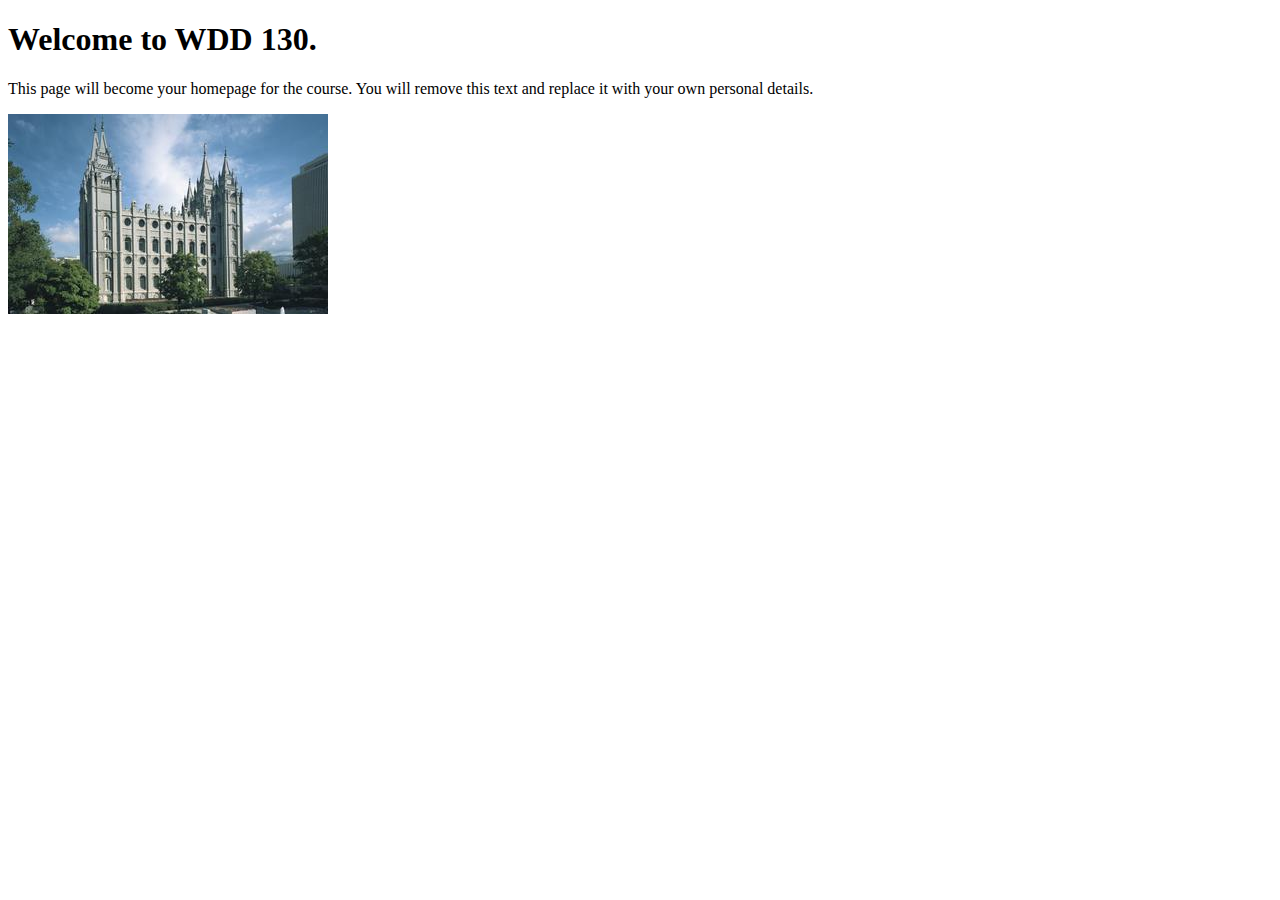
<file: index.html>
<!DOCTYPE html>
<html lang="en">
<head>
    <meta charset="UTF-8">
    <meta name="viewport" content="width=device-width, initial-scale=1.0">
    <title>WDD 130 | Personal Homepage</title>
</head>
<body>
    <h1>Welcome to WDD 130.</h1>
    <p>This page will become your homepage for the course. You will remove this text and replace it with your own personal details.</p>

    <img src="images/salt-lake-temple.jpg" alt="The Salt Lake Temple.">
</body>
</html>
</file>
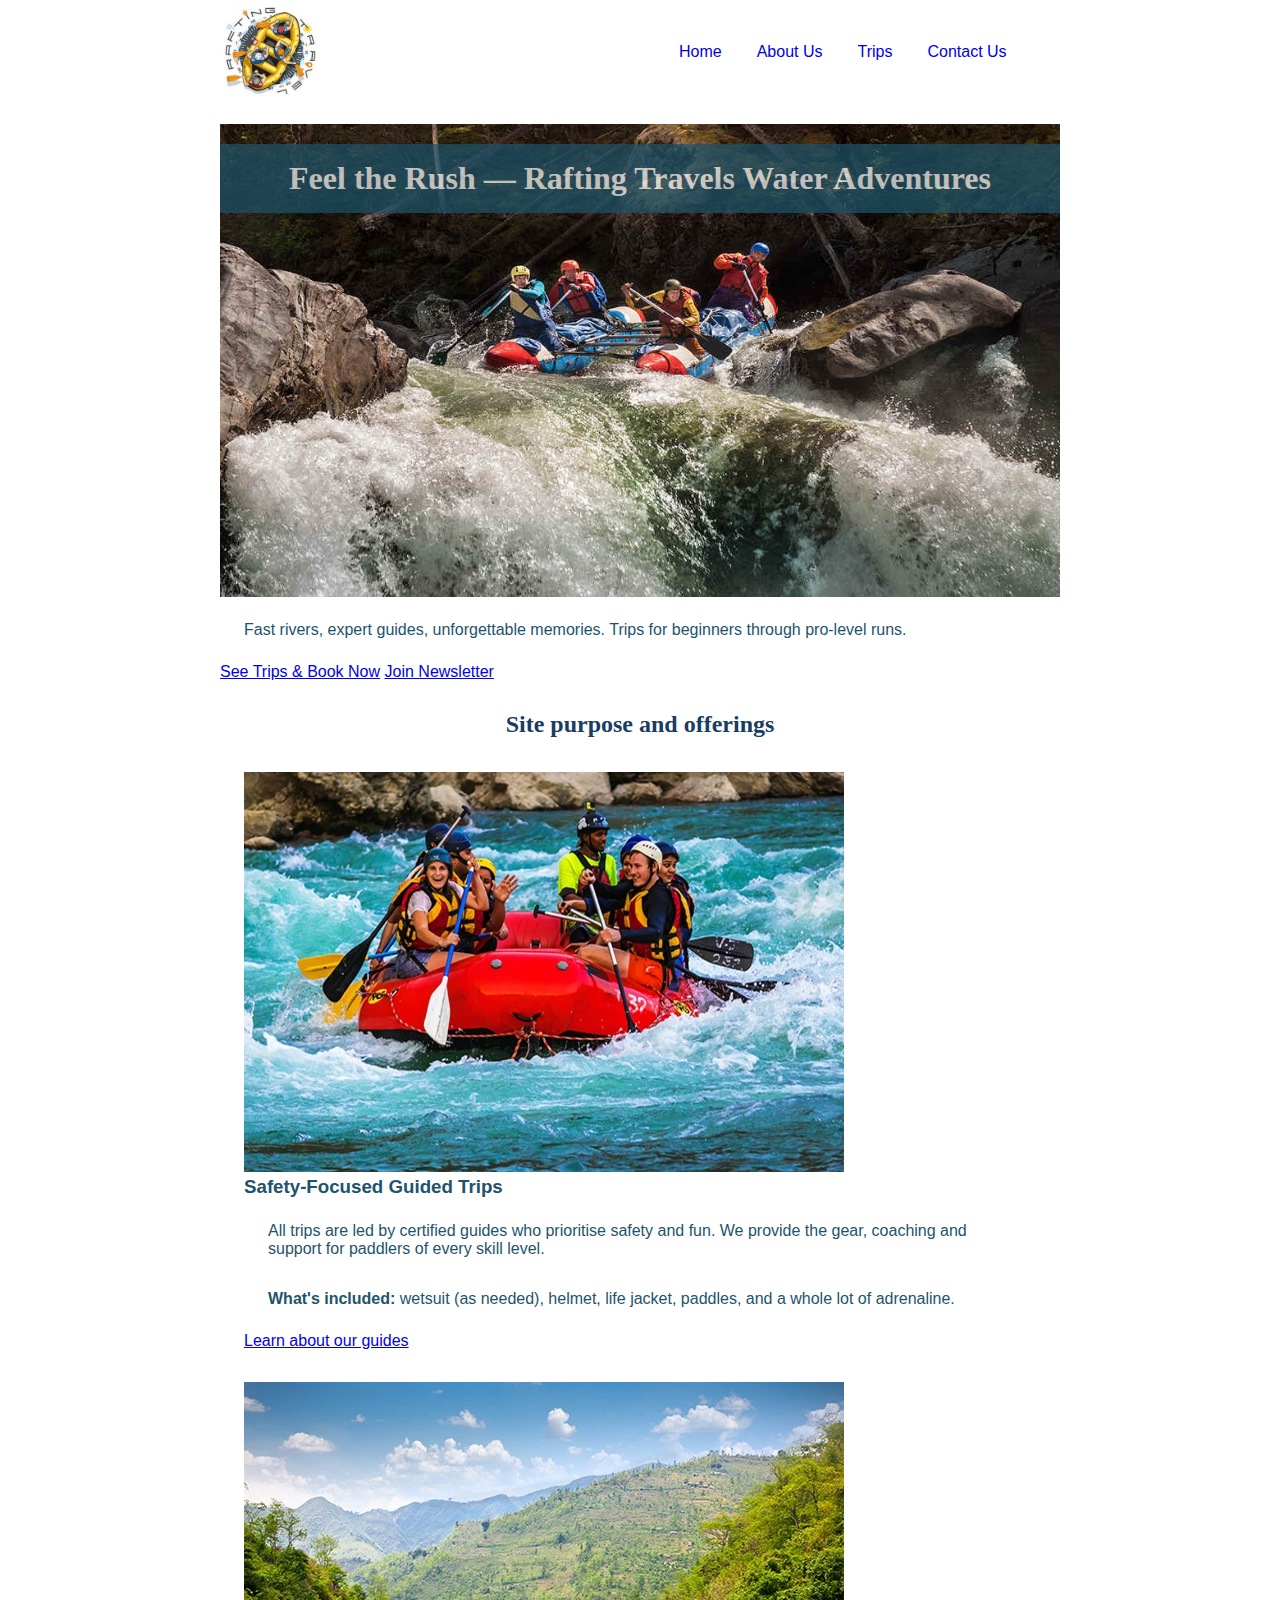
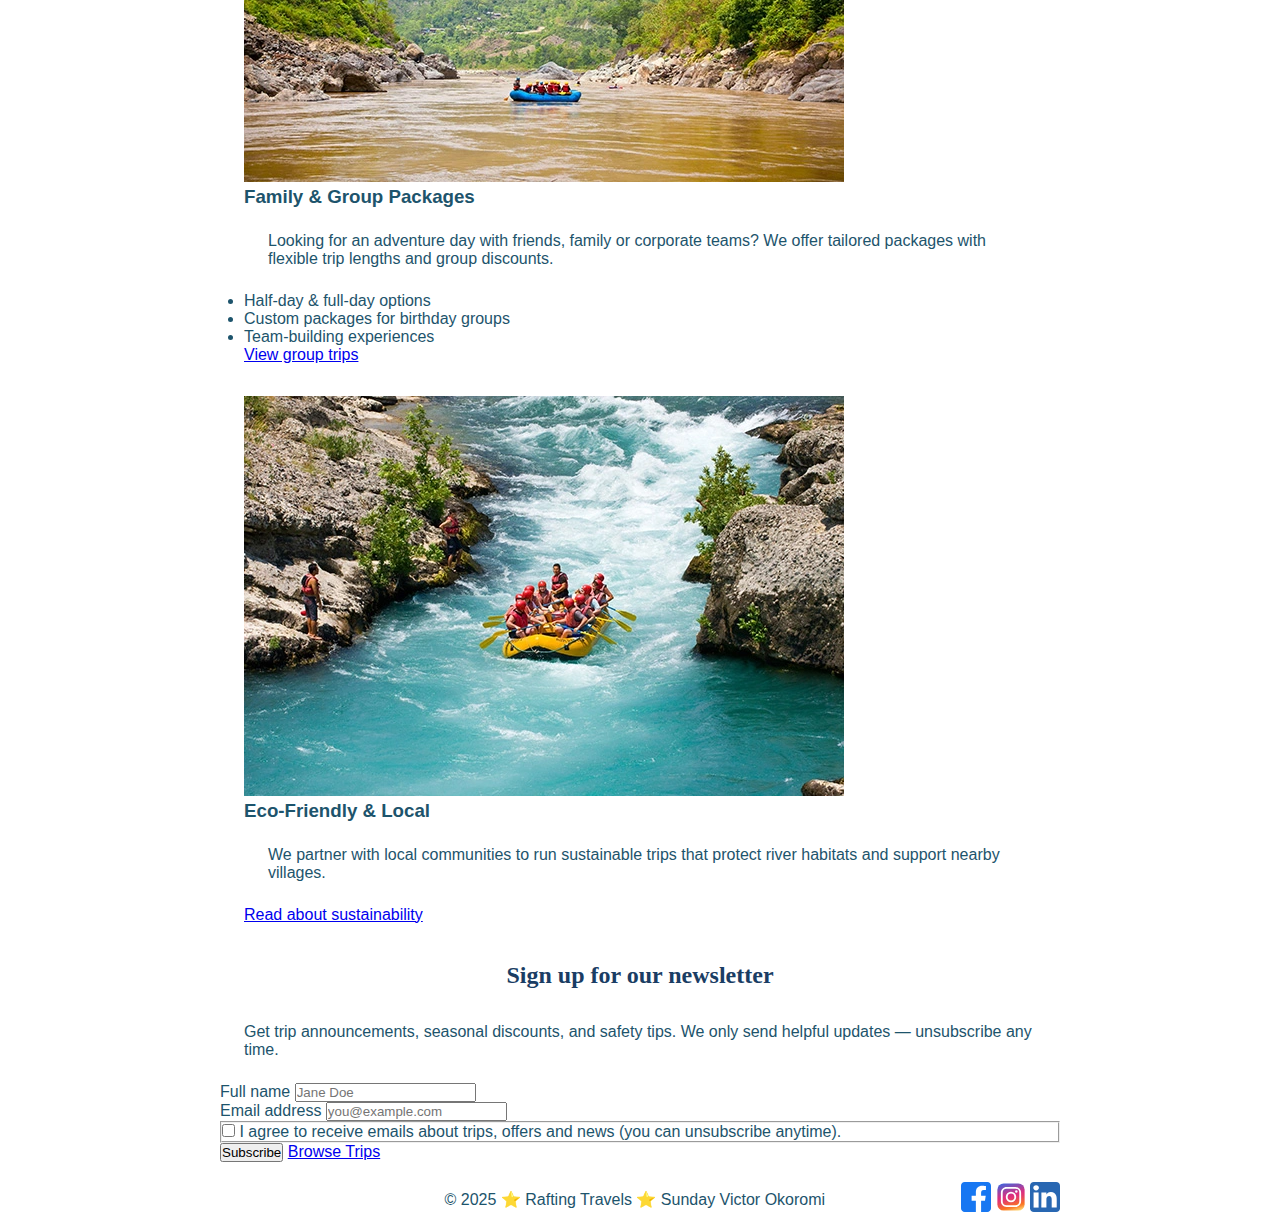
<file: wwr/index.html>
<!DOCTYPE html>
<html lang="en">

<head>
    <meta charset="UTF-8">
    <meta name="viewport" content="width=device-width, initial-scale=1.0">
    <title>Rafting Travels — Home</title>
    <meta name="description" content="Welcome to Rafting Travels where adventure meet expectations.">
    <meta name="author" content="Sunday Victor Okoromi">
    <link rel="stylesheet" href="styles/rafting.css">
</head>

<body>
    <header class="site-header">
        <div class="brand">
            <a href="index.html"><img src="images/logo.jpg" alt="Rafting Travels Logo" /></a>
        </div>

        <nav class="site-nav" aria-label="Main navigation">
            <ul>
                <li><a href="index.html" aria-current="page">Home</a></li>
                <li><a href="about.html">About Us</a></li>
                <li><a href="trips.html">Trips</a></li>
                <li><a href="contact.html">Contact Us</a></li>
            </ul>
        </nav>
    </header>

    <main>
        <!-- HERO -->
        <section class="hero" aria-label="Hero — White water rafting">
            <img src="images/herobanner.jpg" alt="Paddlers navigating rafting water" class="hero-image" />
            <div class="hero-overlay">
                <h1 class="hero-title">Feel the Rush — Rafting Travels Water Adventures</h1>
                <p class="hero-sub">Fast rivers, expert guides, unforgettable memories. Trips for beginners through
                    pro-level runs.</p>

                <div class="hero-ctas">
                    <a class="btn btn-primary" href="trips.html">See Trips & Book Now</a>
                    <a class="btn btn-outline" href="#newsletter">Join Newsletter</a>
                </div>
            </div>
        </section>

        <!-- TWO-COLUMN GRID FOR SITE PURPOSE & OFFERINGS -->
        <section class="grid-section" aria-labelledby="offers-heading">
            <h2 id="offers-heading" class="sr-only">Site purpose and offerings</h2>

            <div class="grid-container">
                <article class="grid-item">
                    <img src="images/imageone.webp" alt="Guide giving rafting safety instructions" class="grid-image" />
                    <div class="grid-content">
                        <h3>Safety-Focused Guided Trips</h3>
                        <p>All trips are led by certified guides who prioritise safety and fun. We provide the gear,
                            coaching and
                            support for paddlers of every skill level.</p>
                        <p><strong>What's included:</strong> wetsuit (as needed), helmet, life jacket, paddles, and a
                            whole lot of
                            adrenaline.</p>
                        <a class="link" href="about.html">Learn about our guides</a>
                    </div>
                </article>

                <article class="grid-item">
                    <img src="images/imagetwo.webp" alt="Family celebrating after a safe rafting trip"
                        class="grid-image" />
                    <div class="grid-content">
                        <h3>Family & Group Packages</h3>
                        <p>Looking for an adventure day with friends, family or corporate teams? We offer tailored
                            packages with
                            flexible trip lengths and group discounts.</p>
                        <ul>
                            <li>Half-day & full-day options</li>
                            <li>Custom packages for birthday groups</li>
                            <li>Team-building experiences</li>
                        </ul>
                        <a class="link" href="trips.html">View group trips</a>
                    </div>
                </article>

                <article class="grid-item highlight">
                    <img src="images/imagethree.webp" alt="River scenery viewed from a raft" class="grid-image" />
                    <div class="grid-content">
                        <h3>Eco-Friendly & Local</h3>
                        <p>We partner with local communities to run sustainable trips that protect river habitats and
                            support
                            nearby villages.</p>
                        <a class="link" href="about.html">Read about sustainability</a>
                    </div>
                </article>
            </div>
        </section>

        <!-- Newsletter sign up -->
        <section id="newsletter" class="newsletter" aria-labelledby="newsletter-heading">
            <h2 id="newsletter-heading">Sign up for our newsletter</h2>
            <p>Get trip announcements, seasonal discounts, and safety tips. We only send helpful updates — unsubscribe
                any time.
            </p>

            <form class="newsletter-form" action="#" method="post" novalidate>
                <div class="form-row">
                    <label for="fullName">Full name</label>
                    <input id="fullName" name="fullName" type="text" placeholder="Jane Doe" required>
                </div>

                <div class="form-row">
                    <label for="email">Email address</label>
                    <input id="email" name="email" type="email" placeholder="you@example.com" required>
                </div>

                <fieldset class="consent">
                    <input id="consent" name="consent" type="checkbox" />
                    <label for="consent">I agree to receive emails about trips, offers and news (you can unsubscribe
                        anytime).</label>
                </fieldset>

                <div class="form-actions">
                    <button type="submit" class="btn btn-primary">Subscribe</button>
                    <a class="btn btn-outline" href="trips.html">Browse Trips</a>
                </div>
            </form>
        </section>
    </main>

    <footer>
        <p>&copy; 2025 ⭐ Rafting Travels ⭐ Sunday Victor Okoromi </p>
        <nav class="socialmedia">
            <a href="https://facebook.com">
                <img src="images/facebook.svg" alt="Facebook Icon">
            </a>
            <a href="https://instagram.com">
                <img src="images/instagram.svg" alt="Instagram Icon">
            </a>
            <a href="https://linkedin.com">
                <img src="images/linkedin.svg" alt="Linkedin Icon">
            </a>
        </nav>
    </footer>

</body>

</html>
</file>
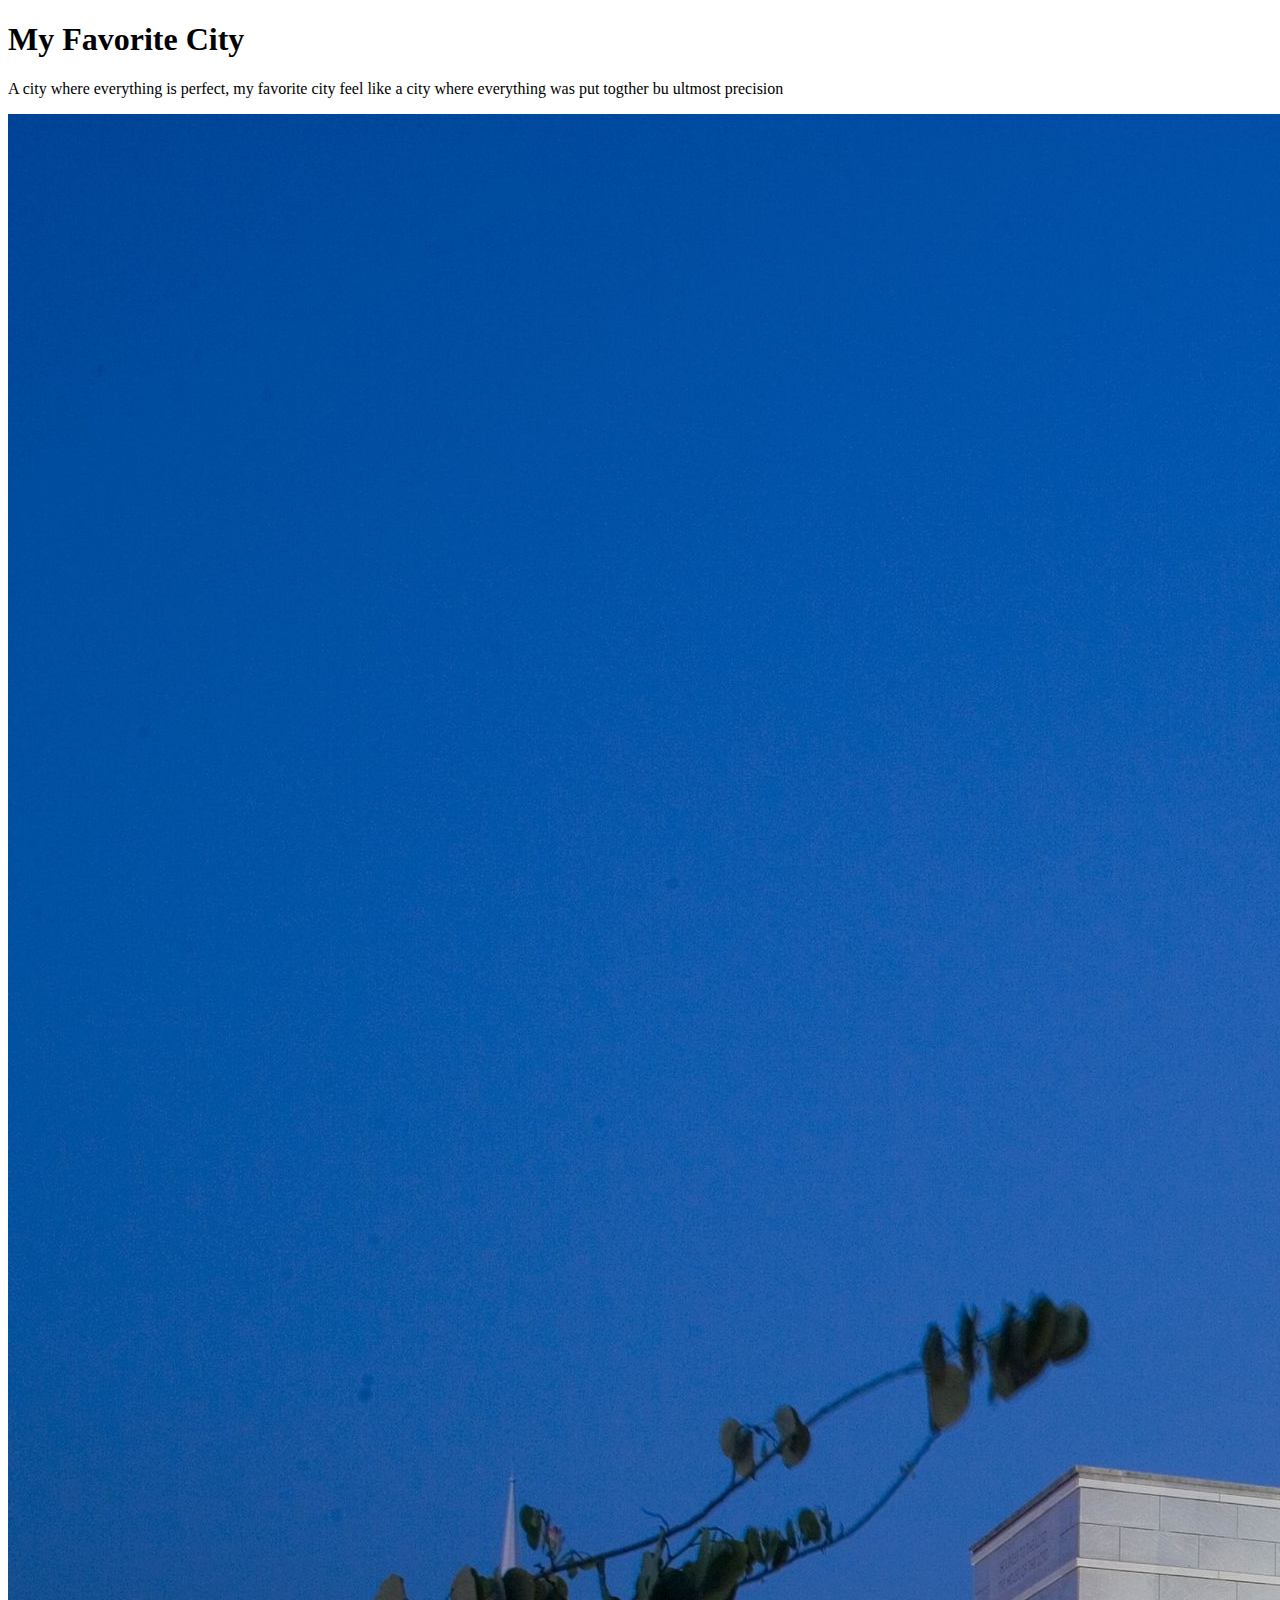
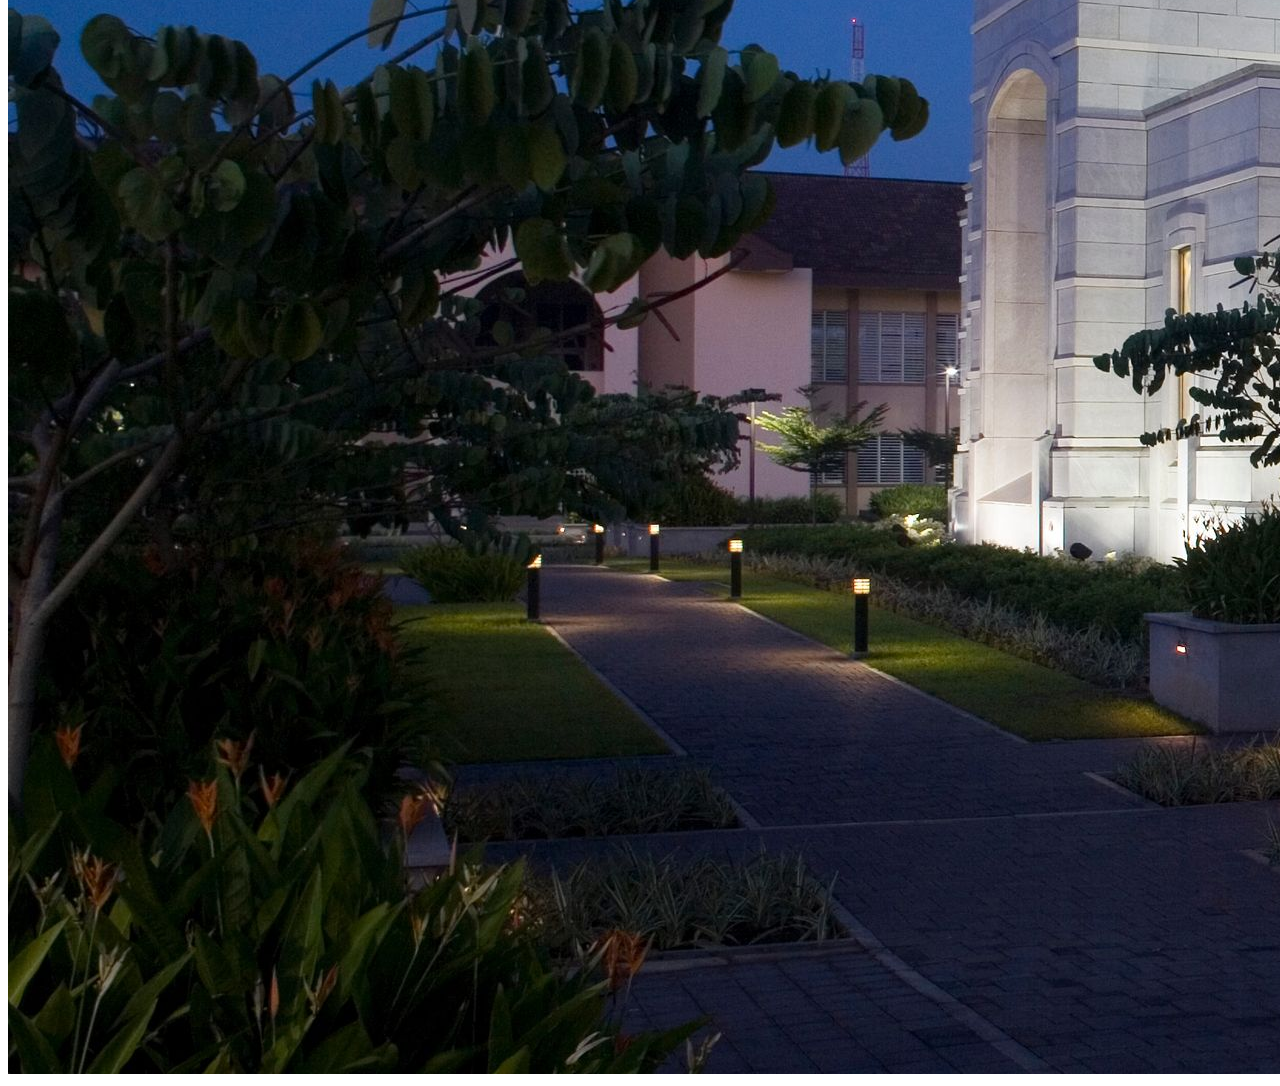
<file: week01/favorite-city.html>
<!DOCTYPE html>
<html lang="en">

<head>
    <meta charset="UTF-8">
    <meta name="viewport" content="width=device-width, initial-scale=1.0">
    <title>My Favorite City</title>
</head>

<body>
    <h1>My Favorite City</h1>
    <p>A city where everything is perfect, my favorite city feel like a
        city where everything was put togther bu ultmost precision
    </p>

    <img src="./images/temple-large.jpeg" alt="favorite_city" />
</body>

</html>
</file>
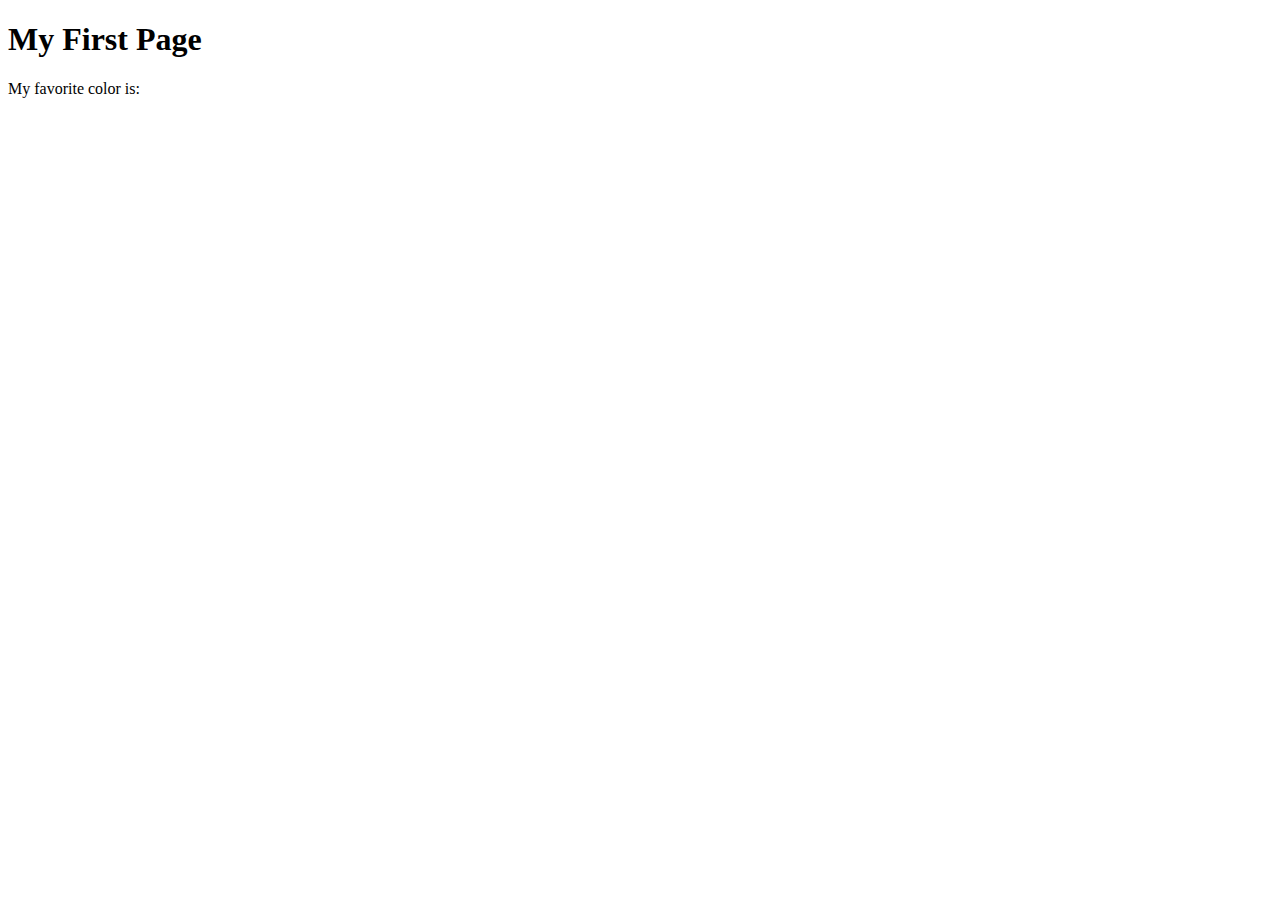
<file: week01/first-page.html>
<!DOCTYPE html>
<html lang="en">
<head>
    <meta charset="UTF-8">
    <meta name="viewport" content="width=device-width, initial-scale=1.0">
    <title>My First Page</title>
</head>
<body>
    <h1>My First Page</h1>
    <p>My favorite color is: </p>
</body>
</html>
</file>
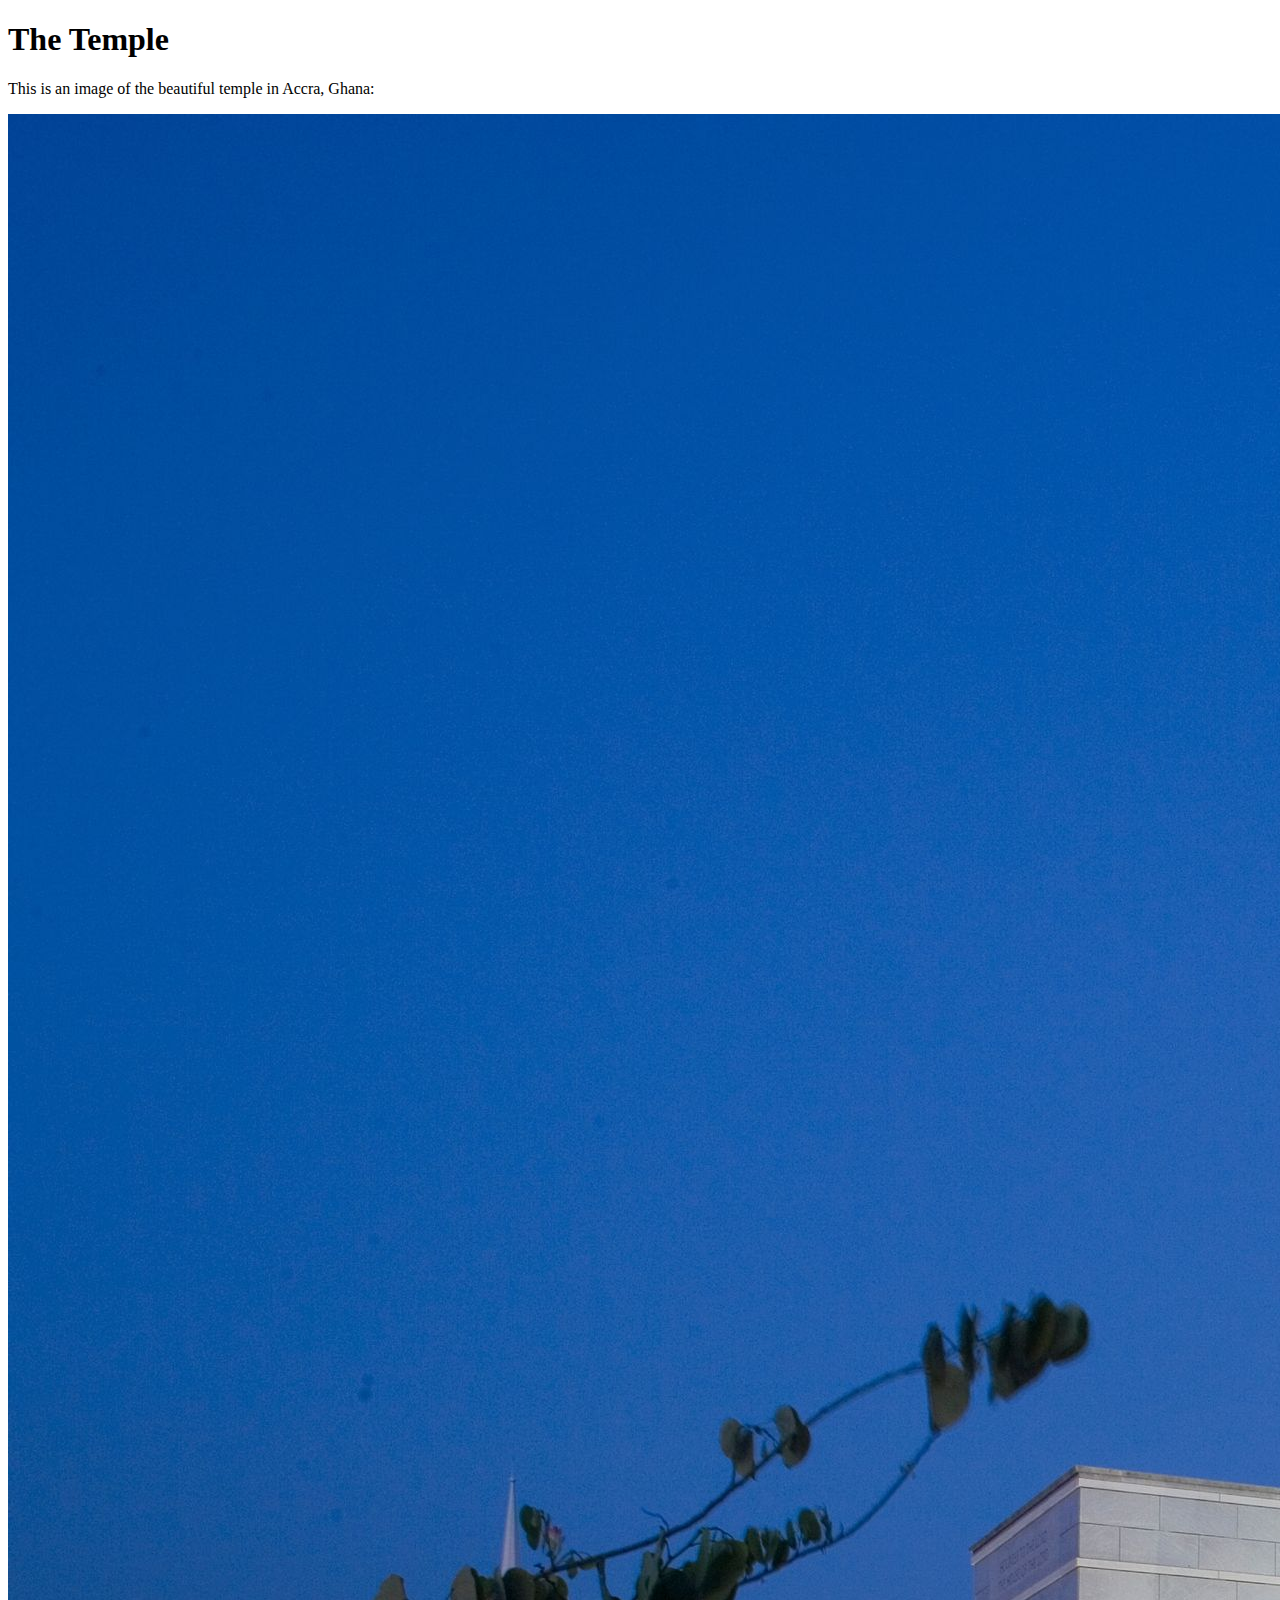
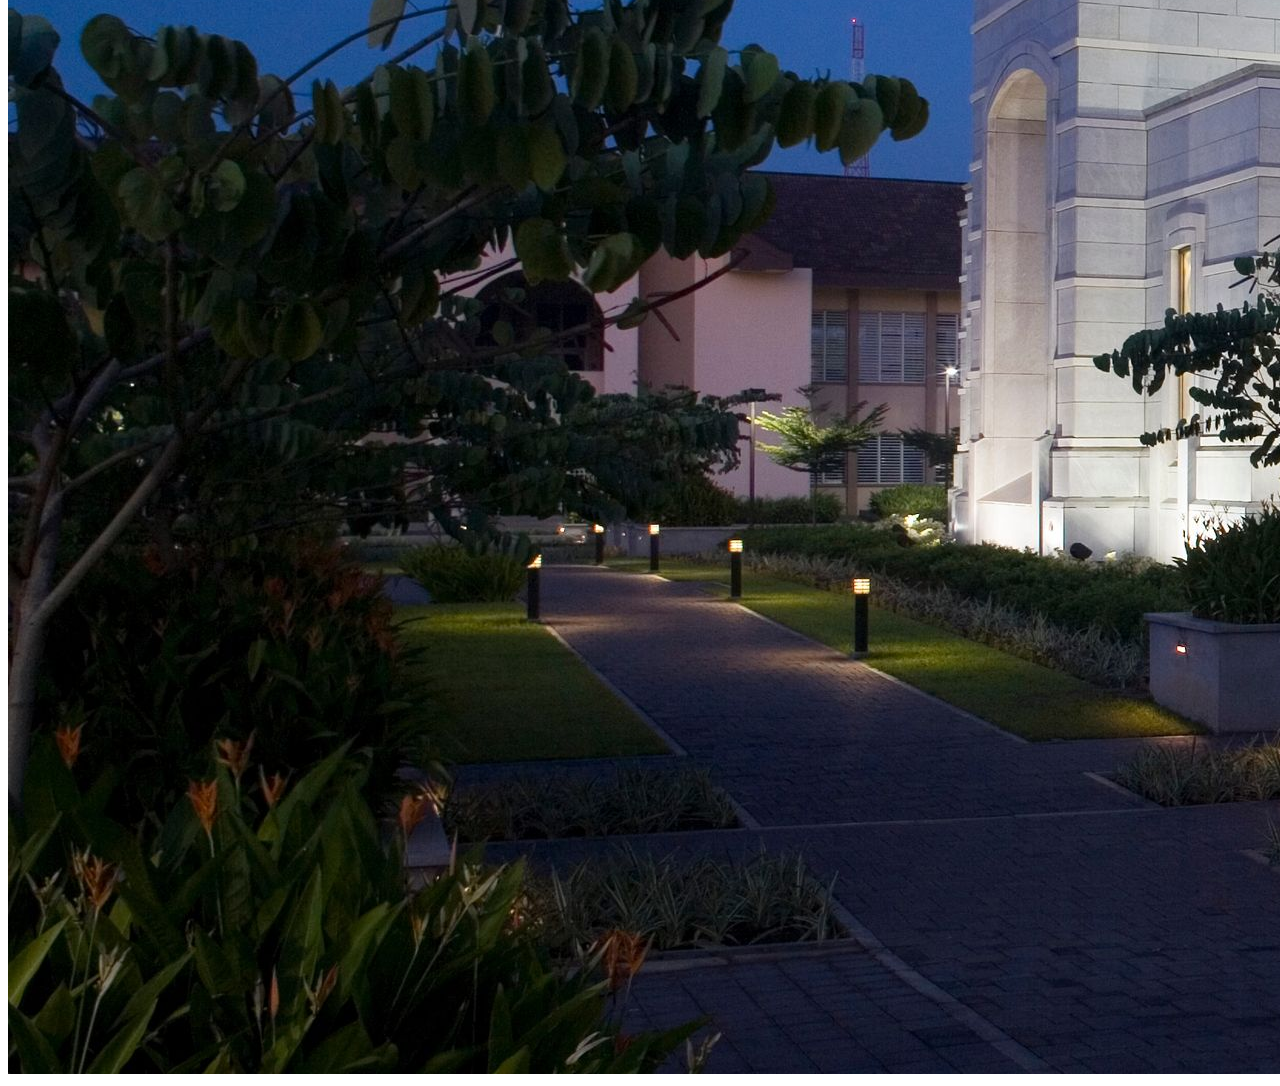
<file: week01/images.html>
<!DOCTYPE html>
<html lang="en">
<head>
    <meta charset="UTF-8">
    <meta name="viewport" content="width=device-width, initial-scale=1.0">
    <title>Temple Image</title>
</head>
<body>
    <h1>The Temple</h1>
    <p>This is an image of the beautiful temple in Accra, Ghana:</p>
    <img src="images/temple-large.jpeg" alt="The Accra Ghana Temple">
    
</body>
</html>
</file>
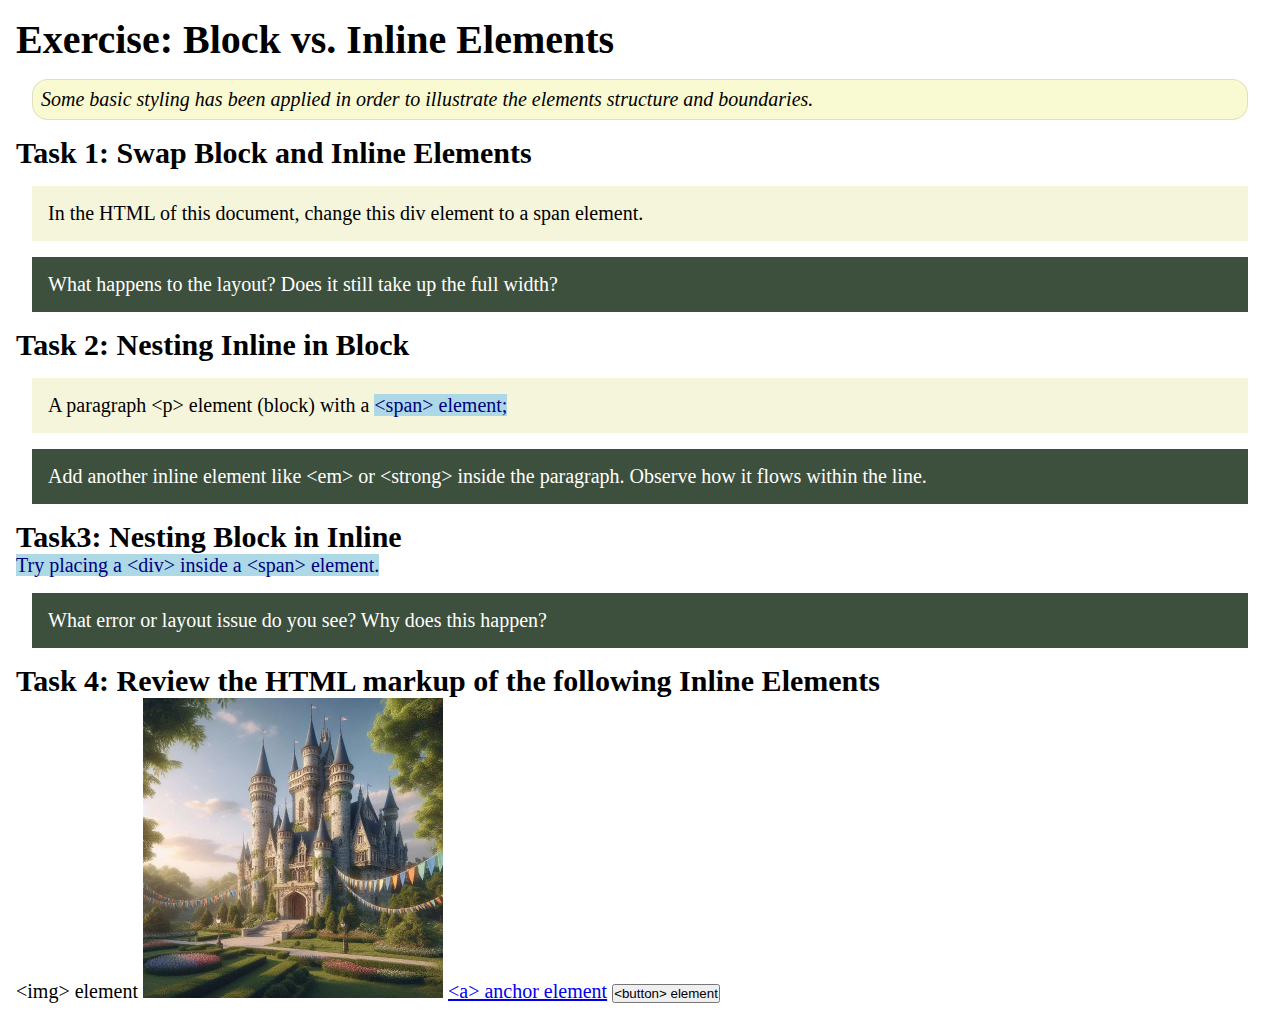
<file: week02/block-vs-inline.html>
<!DOCTYPE html>
<html lang="en">

<head>
    <meta charset="UTF-8">
    <meta name="viewport" content="width=device-width, initial-scale=1.0">
    <title>Exercise: Block vs. Inline Elements</title>
    <link rel="stylesheet" href="styles/block-vs-inline.css">
</head>

<body>
    <main>
        <h1>Exercise: Block vs. Inline Elements</h1>
        <p class="note">Some basic styling has been applied in order to illustrate the elements structure and
            boundaries.</p>

        <h2>Task 1: Swap Block and Inline Elements</h2>
        <div>In the HTML of this document, change this div element to a span element.</div>

        <p class="question">What happens to the layout? Does it still take up the full width?</p>

        <h2>Task 2: Nesting Inline in Block</h2>
        <p>A paragraph &lt;p&gt; element (block) with a <span>&lt;span&gt; element;</span></p>
        <p class="question">Add another inline element like &lt;em&gt; or &lt;strong&gt; inside the paragraph. Observe
            how it flows within the line.</p>

        <h2>Task3: Nesting Block in Inline</h2>
        <span>Try placing a &lt;div&gt; inside a &lt;span&gt; element.</span>
            <p class="question">What error or layout issue do you see? Why does this happen?</p>


            <h2>Task 4: Review the HTML markup of the following Inline Elements</h2>
        &lt;img&gt; element
        <img src="images/castle.webp" alt="placeholder image (images are inline)" width="300" height="300">
        <a href="https://churchofjesuschrist.org">&lt;a&gt; anchor element</a>
        <button type="button">&lt;button&gt; element</button>
    </main>
</body>

</html>
</file>
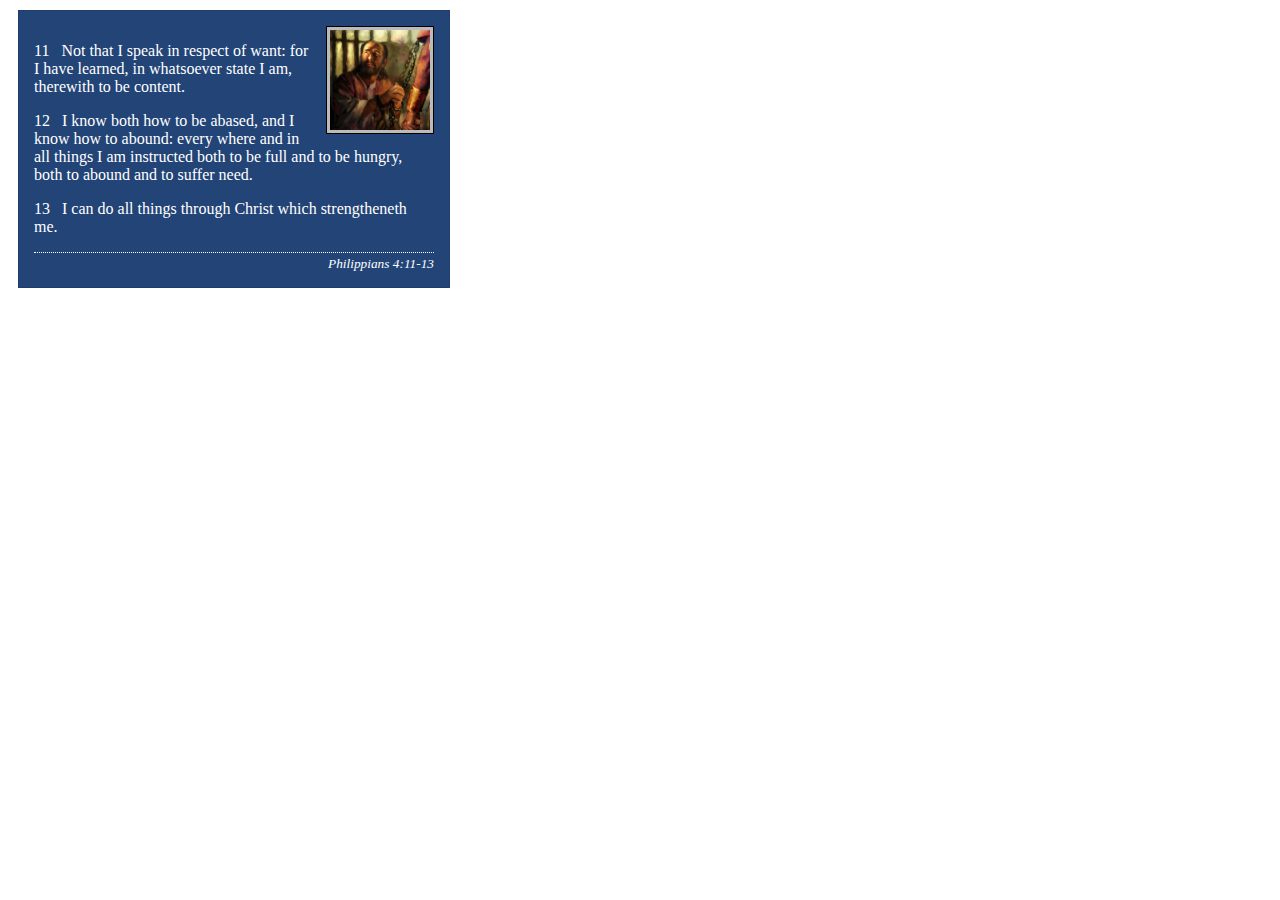
<file: week02/box-model-solution.html>
<!DOCTYPE html>
<html lang="en">
<head>
    <meta charset="UTF-8">
    <meta name="viewport" content="width=device-width, initial-scale=1.0">
    <title>Box Model Activity</title>
    <link rel="stylesheet" href="styles/box-model-solution.css">
</head>
<body>
    <main>
        <div class="callout">
            <img src="images/apostle-paul-imprisoned.webp" alt="Paul the Apostle - Imprisoned in Rome" width="200" height="200">
            <blockquote>
                <p>11 &nbsp; Not that I speak in respect of want: for I have learned, in whatsoever state I am, therewith to be content.</p>
                <p>12 &nbsp; I know both how to be abased, and I know how to abound: every where and in all things I am instructed both to be full and to be hungry, both to abound and to suffer need.</p>
                <p>13 &nbsp; I can do all things through Christ which strengtheneth me.</p>
            </blockquote>
            <cite>Philippians 4:11-13</cite>
        </div>
    </main>
</body>
</html>
</file>
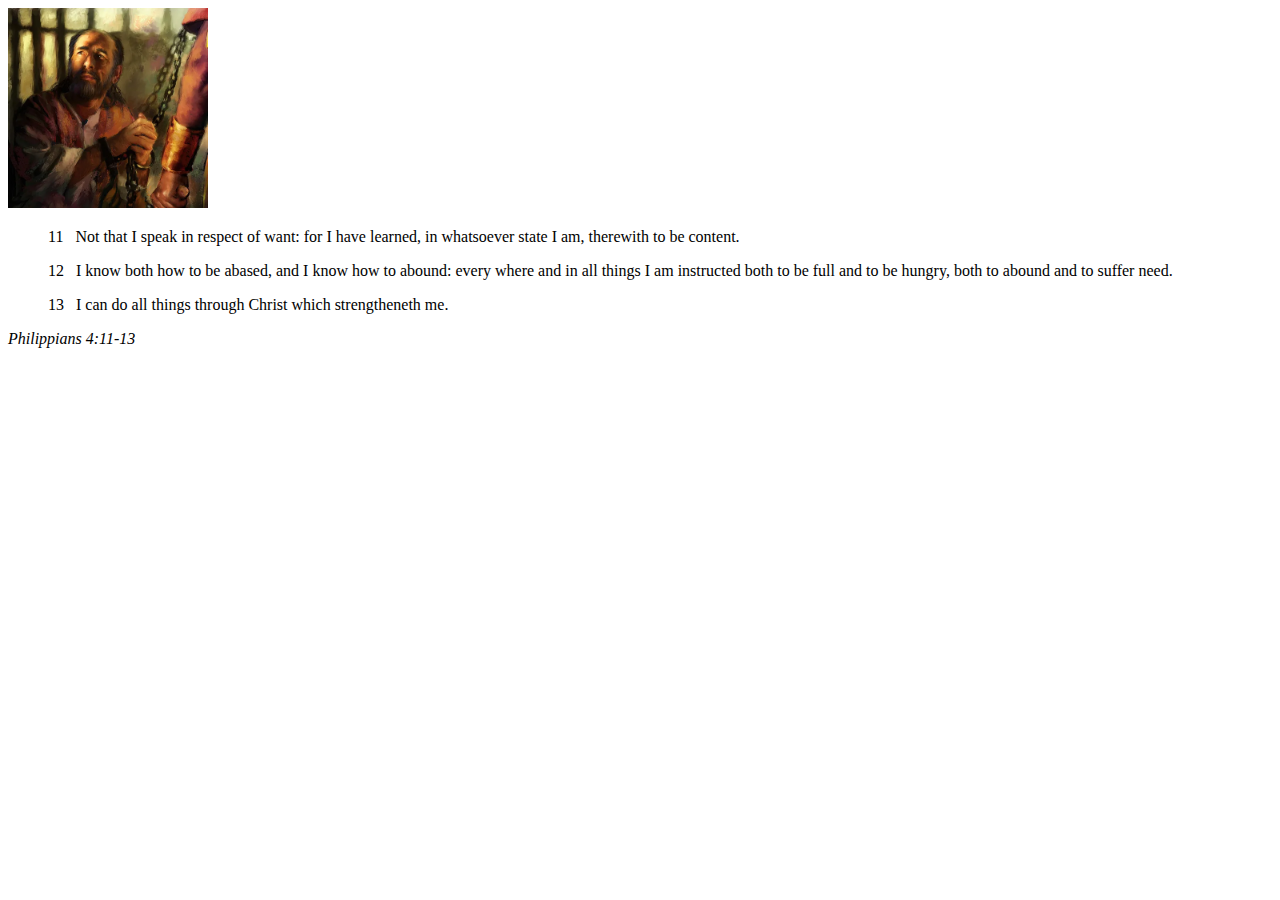
<file: week02/box-model.html>
<!DOCTYPE html>
<html lang="en">
<head>
    <meta charset="UTF-8">
    <meta name="viewport" content="width=device-width, initial-scale=1.0">
    <title>Box Model Activity</title>
</head>
<body>
    <main>
        <div class="callout">
            <img src="images/apostle-paul-imprisoned.webp" alt="Paul the Apostle - Imprisoned in Rome" width="200" height="200">
            <blockquote>
                <p>11 &nbsp; Not that I speak in respect of want: for I have learned, in whatsoever state I am, therewith to be content.</p>
                <p>12 &nbsp; I know both how to be abased, and I know how to abound: every where and in all things I am instructed both to be full and to be hungry, both to abound and to suffer need.</p>
                <p>13 &nbsp; I can do all things through Christ which strengtheneth me.</p>
            </blockquote>
            <cite>Philippians 4:11-13</cite>
        </div>
    </main>
</body>
</html>
</file>
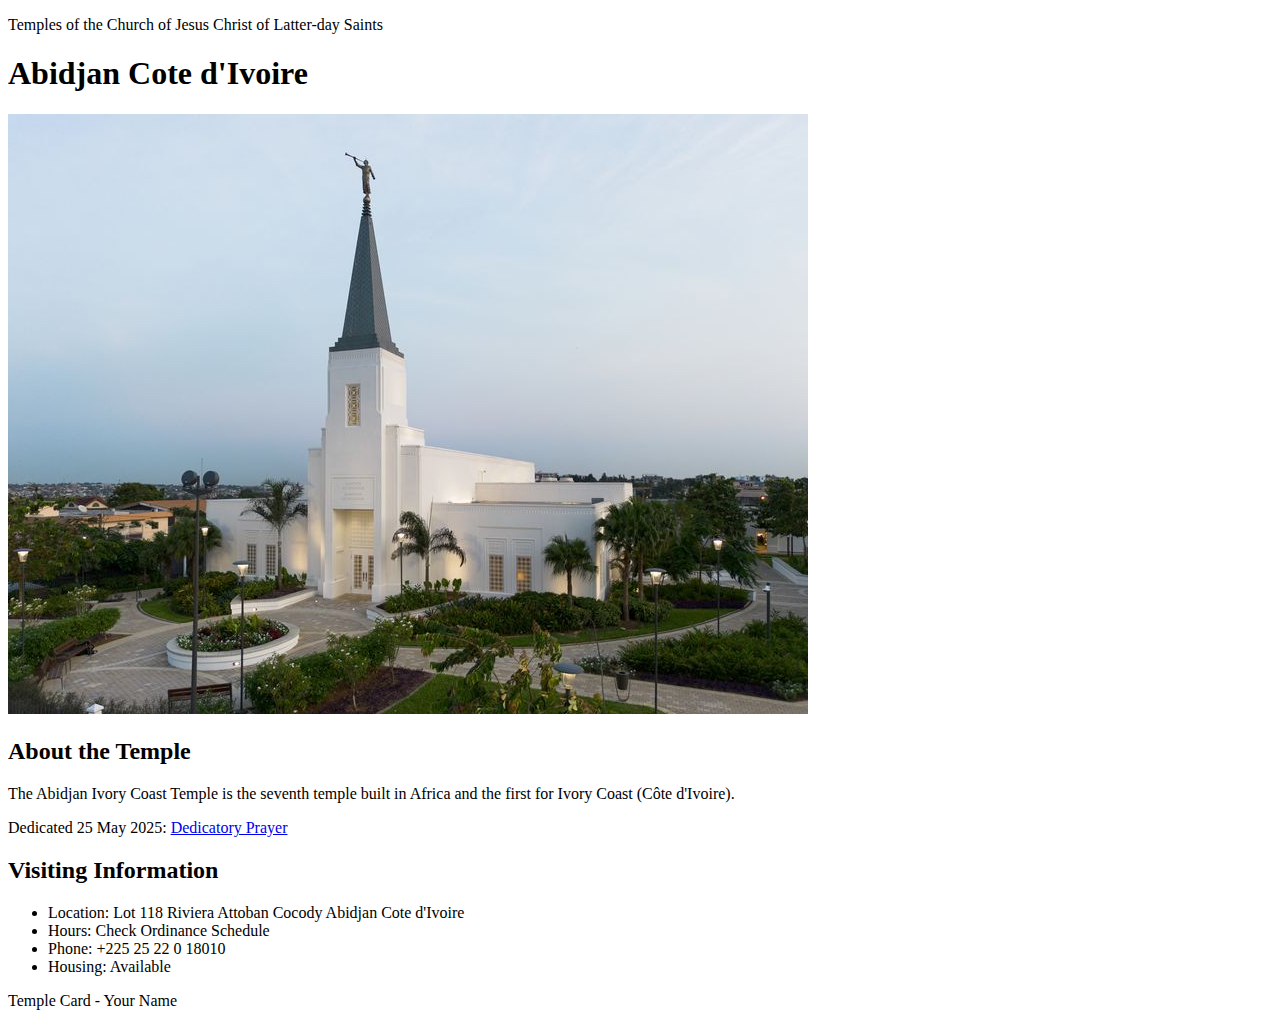
<file: week02/temple.html>
<!DOCTYPE html>
<html lang="en">

<head>
    <meta charset="UTF-8">
    <meta name="viewport" content="width=device-width, initial-scale=1.0">
    <title>Temple Card - Abidjan Cote d'Ivoire</title>
</head>

<body>
    <header>
        <p>Temples of the Church of Jesus Christ of Latter-day Saints</p>
    </header>
    <main>
        <h1>Abidjan Cote d'Ivoire</h1>
        <picture>
            <img src="images/abidjan-ivory-coast.jpeg" alt="Abidjan Cote d'Ivoire Temple">
        </picture>
        <section>
            <h2>About the Temple</h2>
            <p>The Abidjan Ivory Coast Temple is the seventh temple built in Africa and the first for Ivory Coast (Côte
                d'Ivoire).</p>
            <p>Dedicated 25 May 2025: <a
                    href="https://www.churchofjesuschrist.org/temples/dedicatory-prayer/abidjan-ivory-coast-temple/2025-05-25?lang=eng"
                    target="_blank" rel="noopener noreferrer">Dedicatory Prayer</a></p>
        </section>
        <section>
            <h2>Visiting Information</h2>
            <ul>
                <li>Location: Lot 118 Riviera Attoban Cocody Abidjan Cote d'Ivoire</li>
                <li>Hours: Check Ordinance Schedule</li>
                <li>Phone: +225 25 22 0 18010</li>
                <li>Housing: Available</li>
            </ul>
        </section>
    </main>
    <footer>
        <p>Temple Card - Your Name</p>
    </footer>
</body>

</html>
</file>
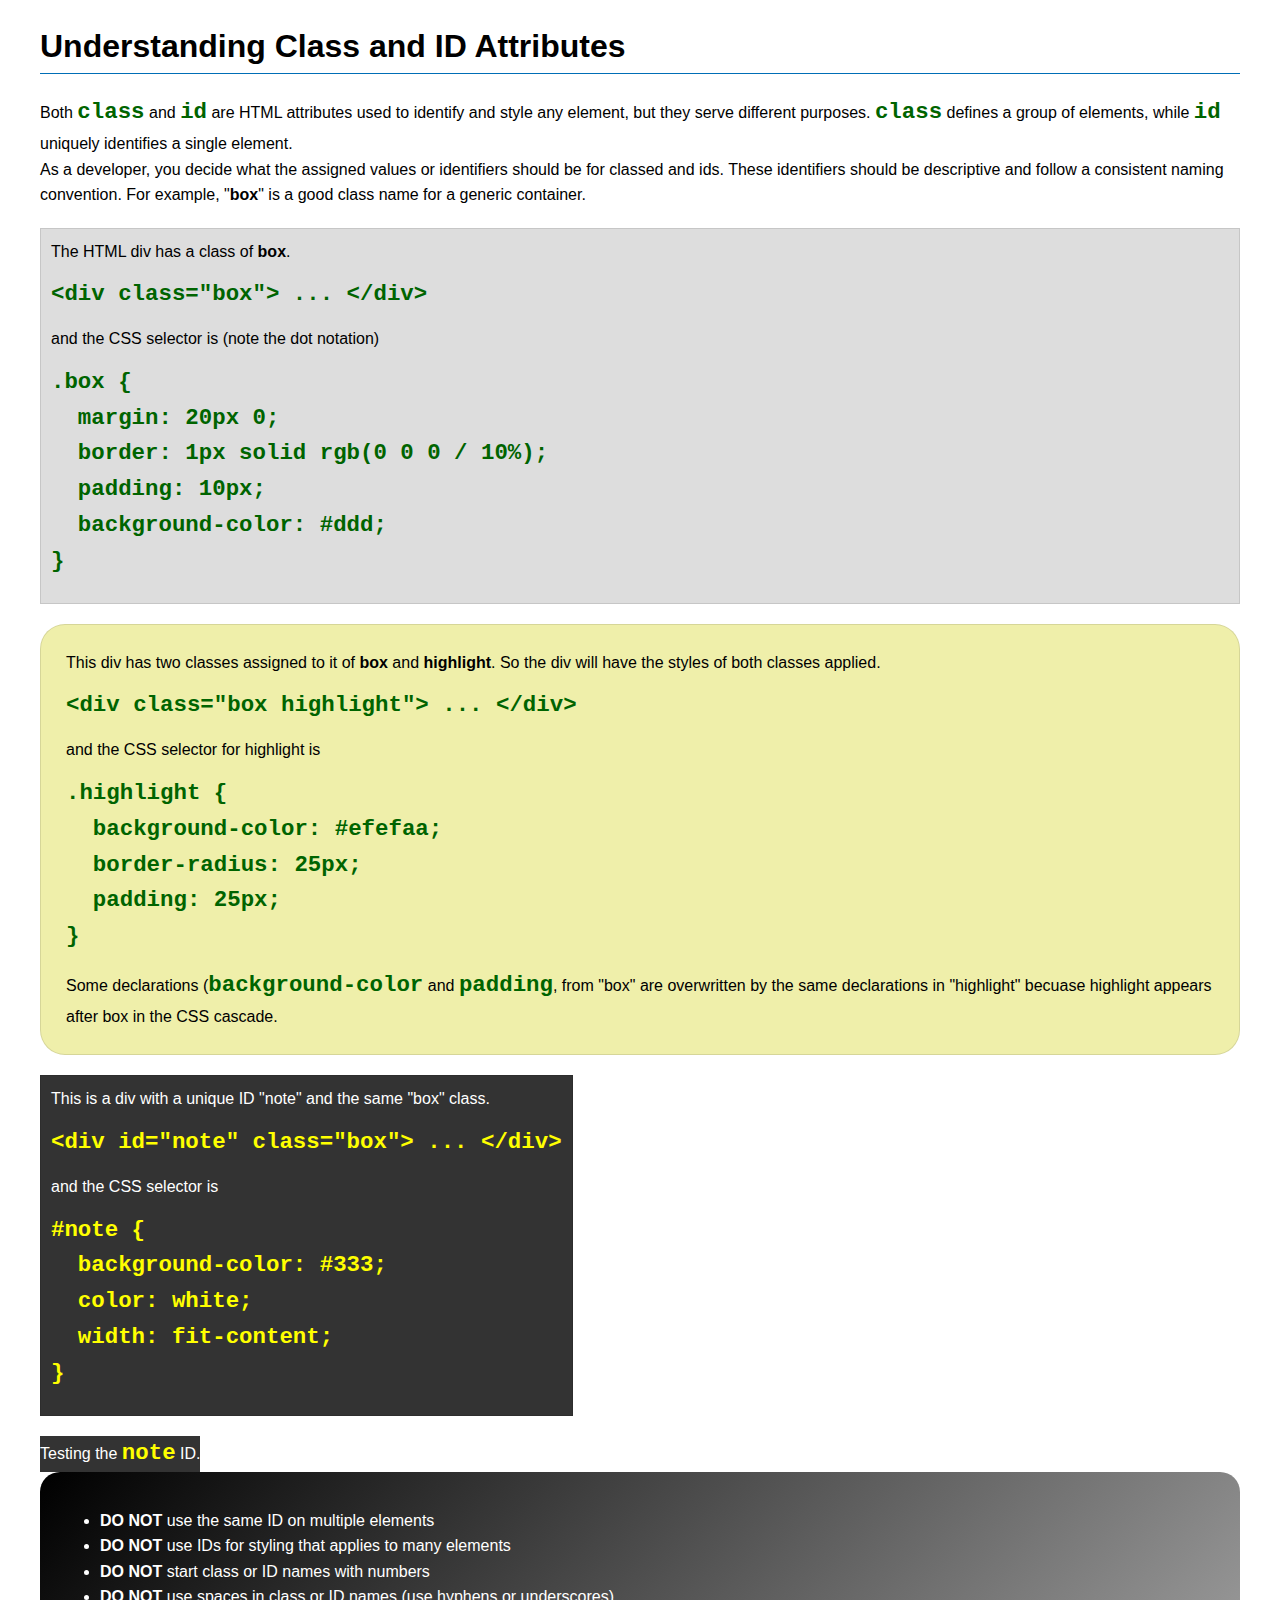
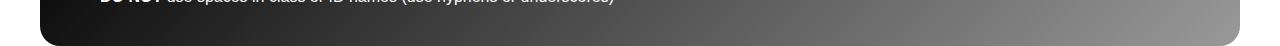
<file: week03/class-and-id.html>
<!DOCTYPE html>
<html lang="en">

<head>
    <meta charset="UTF-8">
    <meta name="viewport" content="width=device-width, initial-scale=1.0">
    <title>Class vs ID Attributes</title>
    <link rel="stylesheet" href="styles/class-and-id.css">
</head>

<body>
    <h1>Understanding Class and ID Attributes</h1>
    <p>Both <code>class</code> and <code>id</code> are HTML attributes used to identify and style any element, but they
        serve different purposes. <code>class</code> defines a group of elements, while <code>id</code> uniquely
        identifies a single element.</p>
    <p>As a developer, you decide what the assigned values or identifiers should be for classed and ids. These
        identifiers should be
        descriptive and follow a consistent naming convention. For example, "<strong>box</strong>" is a good class name
        for a generic container.</p>
    <div class="box">
        <p>The HTML div has a class of <strong>box</strong>.</p>
        <pre><code class="html">&lt;div class="box"&gt; ... &lt;/div&gt;</code></pre>
        and the CSS selector is (note the dot notation)
        <pre><code class="css">.box {
  margin: 20px 0;
  border: 1px solid rgb(0 0 0 / 10%);
  padding: 10px;
  background-color: #ddd; 
}</code></pre>
    </div>

    <div class="box highlight">
        <p>This div has two classes assigned to it of <strong>box</strong> and <strong>highlight</strong>. So the div
            will have the styles of both classes applied.</p>
        <pre><code class="html">&lt;div class="box highlight"&gt; ... &lt;/div&gt;</code></pre>
        and the CSS selector for highlight is
        <pre><code class="css">.highlight {
  background-color: #efefaa;
  border-radius: 25px;
  padding: 25px;
}</code></pre>
<p>Some declarations (<code>background-color</code> and <code>padding</code>, from "box" are overwritten by the same declarations in "highlight" becuase highlight appears after box in the CSS cascade.</p>
    </div>

    <div id="note" class="box">
        <p>This is a div with a unique ID "note" and the same "box" class.</p>
        <pre><code class="html">&lt;div id="note" class="box"&gt; ... &lt;/div&gt;</code></pre>
        and the CSS selector is
        <pre><code class="css">#note {
  background-color: #333;
  color: white;
  width: fit-content;
}</code></pre>
    </div>

    <div id="note">
        <p>Testing the <code>note</code> ID.</p>
    </div>

    <section id="best-practice">
        <ul>
            <li><strong>DO NOT</strong> use the same ID on multiple elements</li>
            <li><strong>DO NOT</strong> use IDs for styling that applies to many elements</li>
            <li><strong>DO NOT</strong> start class or ID names with numbers</li>
            <li><strong>DO NOT</strong> use spaces in class or ID names (use hyphens or underscores)</li>
        </ul>
    </section>




</body>

</html>
</file>
<file: wwr/styles/rafting.css>
:root {
    --primary-color: #0C2B4E;
    --secondary-color: #1A3D64;
    --accent1-color: #1D546C;
    --accent2-color: #F4F4F4;
    --heading-font: "Times New Romans", "Georgia", serif;
    --body-font: Arial, Helvetica, sans-serif;

}

* {
    margin: 0;
    padding: 0;
    box-sizing: border-box;
}

body {
    font-family: var(--body-font);
    color: var(--accent1-color);
}

header, main, footer {
    width: 840px;
    margin: 0 auto;
}

header {
    display: grid;
    grid-template-columns: 1fr 1fr;
    align-items: center;
}

h1, h2 {
    font-family: var(--heading-font);
    color: var(--primary-color);
}

h2 {
    color: var(--secondary-color);
    text-align: center;
    font-weight: 700;
    padding: 10px;
}

nav ul {
    display: flex;
    gap: 5px;
    list-style: none;
}

nav li  {
    padding: 5px 15px;
}

nav li a {
    text-decoration: none;
}

header img {
    width: 100px;
}

nav, p, section, article {
    margin: 16px;
    padding: 8px;
}

.socialmedia a {
    text-decoration: none;
}


.hero {
    position: relative;
}

.hero img {
    display: block;
    width: 100%;
    height: auto;
}

h1 {
    position: absolute;
    top: 20px;
    width: 100%;
    padding: 16px;
    text-align: center;
    opacity: 0.7;
    background-color: var(--accent1-color);
    color: #fff;
}

.hero article {
   position: absolute;
   background-color: var(--accent1-color); 
   color: var( --accent2-color);
   bottom: 10px;
   opacity: .8;
}

.hero article img {
    width: 125px;
    float: right;
    box-shadow: 0 0 3px gray;
}

section {
    margin: 20px 0;
    padding: 0;
}

.grid {
    display: grid;
    grid-template-columns: 1fr 1fr 1fr;
    align-items: center;
    gap: 10px;
}

.grid p {
    margin: 0;
    padding: 0;
}

.grid figure img {
    width: 100%;
}

.adventure {
    display: grid;
    grid-template-columns: repeat(5, 1fr);
    align-items: center;
    gap: 1.5rem;
}

.adventure img {
    width: 100%;
}

footer img {
    width: 30px;
}

footer {
    display: flex;
    justify-content: flex-end;
    gap: 8rem;
}

footer p {
    margin: 0;
}

footer nav {
    margin: 0;
    padding: 0;
}

/* Contact form css */

.contact-info {
    display: flex;
    justify-content: center;
    flex-direction: column;
    align-items: center;
}

.contact-info h1 {
    position: unset;
    top: 0;
    width: 100%;
    padding: 0;
    text-align: center;
    opacity: 1;
    background-color: unset;
    color: var(--primary-color);
    font-weight: 500;
}

.contact-info p {
    margin: 0;
    color: var(--primary-color);
    padding: 5px;
}

.form-section {
    display: grid;
    grid-template-columns: repeat(16, 1fr);
        gap: 20px;

}

.map {
    grid-column: 1/9;
}

.forms {
    grid-column: 9/16;
}

iframe {
    border: none;
}

.input-control {
    margin-block: 15px;
    display: flex;
    gap: 20px;
    align-items: center;

}

.input-control input, textarea {
    padding: 7px;
    border-radius: 3px;
    border: 1px solid var(--accent1-color);
    width: 100%;
    outline: none;
    color:var(--accent1-color);
    font-size: 1rem;
}


.input-control input::placeholder, textarea::placeholder {
    color: var(--accent1-color);
}

.radio-control {
    width: 100%;
}

.radio-control label {
    display: flex;
    align-items: center;
    gap: 5px;
}

.radio-control input {
    width: unset;
}

.space {
    margin: 15px;
}

.text {
    flex-direction: column;
    align-items: flex-start;
    gap: 3px;
}

.button-info {
    justify-content: center;
    display: flex;
    width: 100%;
    margin-block: 15px;
}

.button-info button {
    background-color: var(--secondary-color);
    border: none;
    padding: 10px;
    border-radius: 3px;
    color: var(--accent2-color);
    cursor: pointer;
    width: 100%;
}

.profiles {
    display: grid;
    grid-template-columns: auto auto auto;
    gap: 3rem;
}

.profiles img {
    width: 100%;
    border-radius: 4px;
}
</file>
<file: week02/styles/block-vs-inline.css>
* {
    margin: 0;
    padding: 0;
}

body {
    font-size: 20px;
    margin: 1rem;
}

p,
div {
    background-color: beige;
    margin: 1rem;
    padding: 1rem;
}

span {
    color: navy;
    background-color: lightblue;
}

code {
    margin: 0;
    padding: 0;
    color: green;
    font-size: 1.2rem;
}

.note {
    font-style: italic;
    background-color: lightgoldenrodyellow;
    border-radius: 1rem;
    border: 1px solid rgb(0 0 0 / 10%);
    margin: 1rem;
    padding: .5rem;
}

.question {
    background-color: #3d503d;
    color: #fff;
}
</file>
<file: week02/styles/box-model-solution.css>
.callout {
    max-width: 400px;
    margin: 10px;
    border: 1px solid rgba(0, 0, 0, .1);
    padding: 15px;
    background-color: #247;
    color: #fff;
}

.callout img {
    float: right;
    margin: 0 0 10px 15px;
    border: 1px solid #000;
    padding: 3px;
    background-color: #bbb;
    width: 100px;
    height: auto;

}

blockquote {
    margin: 0;
}

cite {
    display: block;
    border-top: 1px dotted #fff;
    padding-top: 3px;
    text-align: right;
    font-size: smaller;
}
</file>
<file: week03/styles/class-and-id.css>
body {
    font-family: Arial, sans-serif;
    line-height: 1.6;
    margin: 0;
    padding: 0 40px;
}

h1 {
    border-bottom: 1px solid rgb(0 110 182);
    padding-bottom: 0;
}



p {
    margin: 0;
}

code {
    color: darkgreen;
    font-weight: 700;
    font-size: 1.4rem;
}

/* Class examples - can be reused */

.box {
    margin: 20px 0;
    border: 1px solid rgb(0 0 0 / 10%);
    padding: 10px;
    background-color: #ddd; /* this is shorthand for #dddddd */
}

.highlight {
    background-color: #efefaa;
    border-radius: 25px;
    padding: 25px;
}

/* ID examples - should be unique */

#note {
    background-color: #333;
    color: white;
    width: fit-content;
}

#note code {
    color: yellow;
}

#best-practice {
    background: linear-gradient(135deg, #000 0%, #999 100%);
    color: white;
    border-radius: 20px;
    padding: 20px
}
</file>
